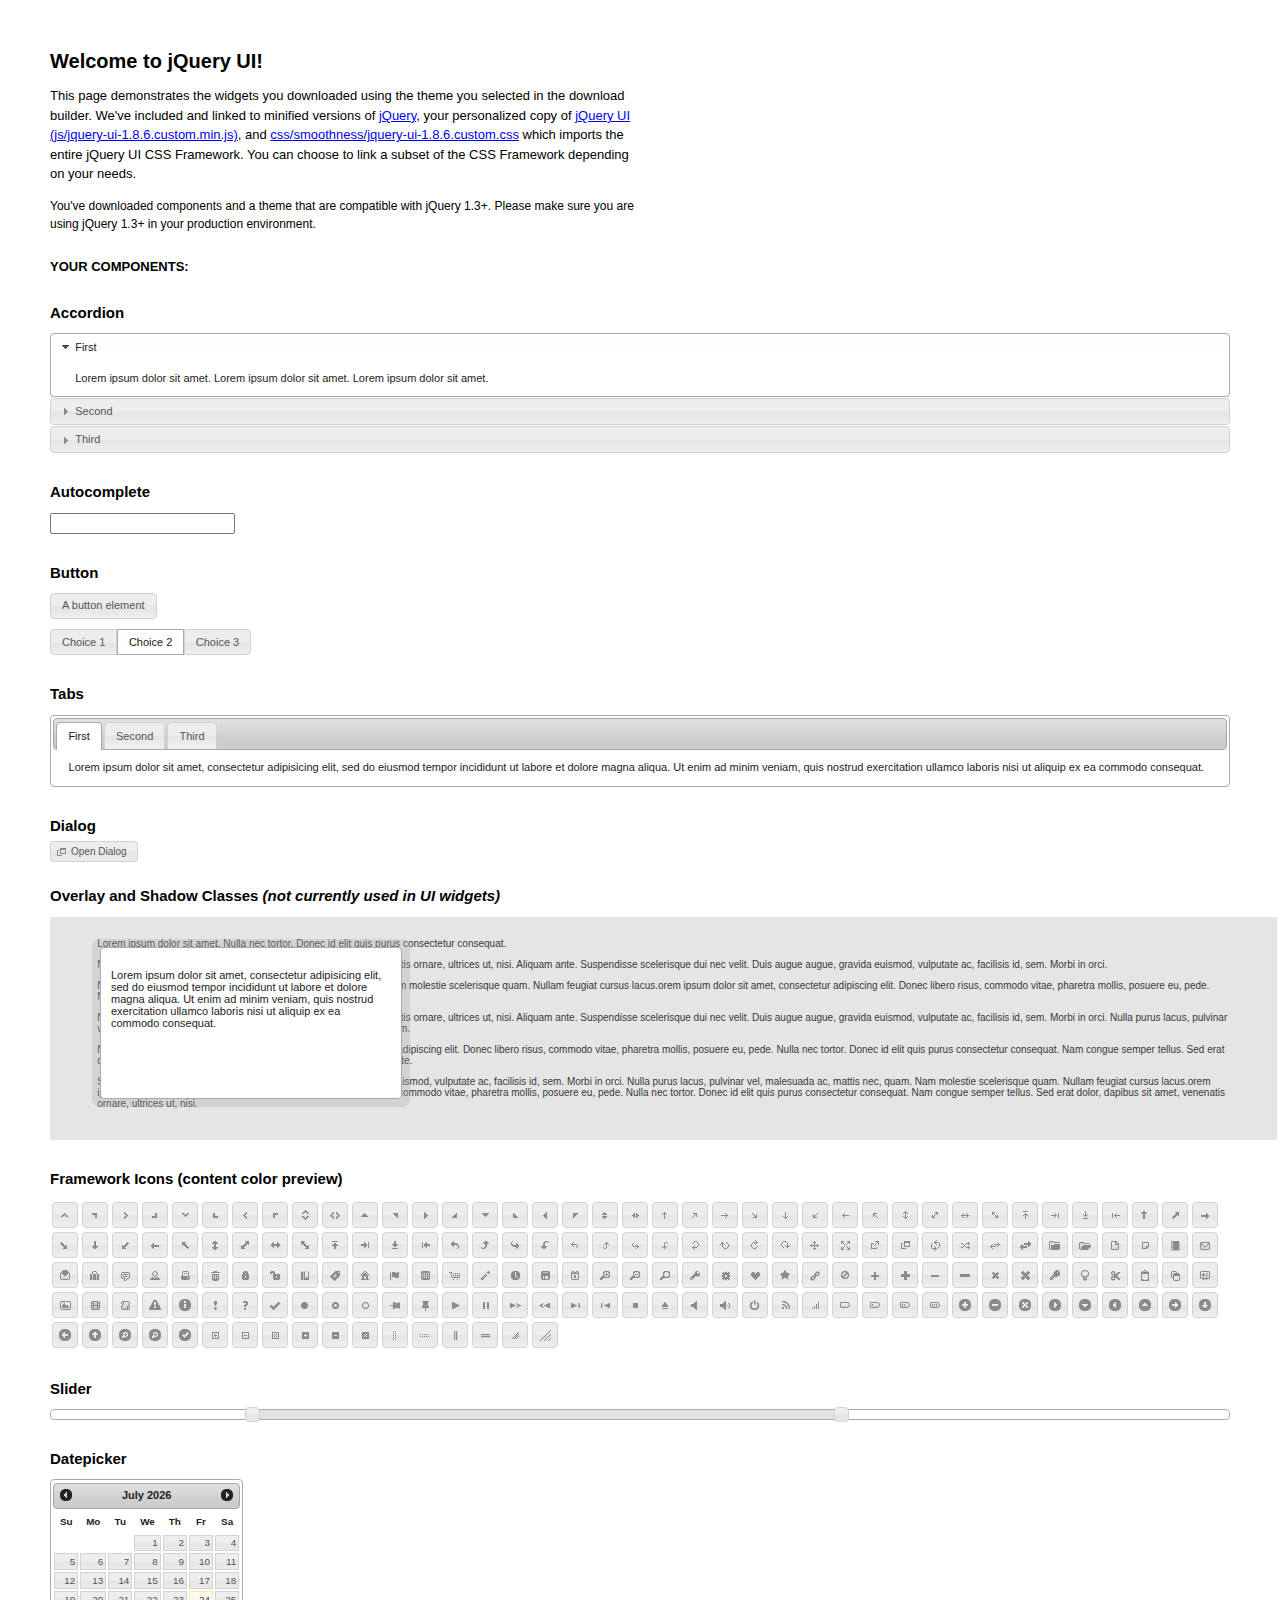
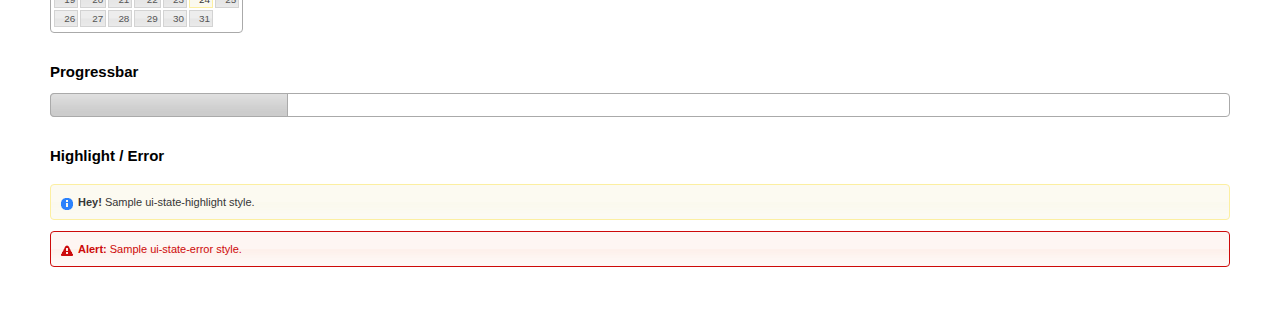
<file: master/web/apps/frontend/static/index.html>
<!DOCTYPE html>
<html>
	<head>
		<meta http-equiv="Content-Type" content="text/html; charset=iso-8859-1" />
		<title>jQuery UI Example Page</title>
		<link type="text/css" href="css/smoothness/jquery-ui-1.8.6.custom.css" rel="stylesheet" />	
		<script type="text/javascript" src="js/jquery-1.4.2.min.js"></script>
		<script type="text/javascript" src="js/jquery-ui-1.8.6.custom.min.js"></script>
		<script type="text/javascript">
			$(function(){

				// Accordion
				$("#accordion").accordion({ header: "h3" });

				//Autocomplete
				$("#autocomplete").autocomplete({
					source: ["c++", "java", "php", "coldfusion", "javascript", "asp", "ruby", "python", "c", "scala", "groovy", "haskell", "perl"]
				});

				// Button
				$("#button").button();
				$("#radioset").buttonset();

				// Tabs
				$('#tabs').tabs();
	

				// Dialog			
				$('#dialog').dialog({
					autoOpen: false,
					width: 600,
					buttons: {
						"Ok": function() { 
							$(this).dialog("close"); 
						}, 
						"Cancel": function() { 
							$(this).dialog("close"); 
						} 
					}
				});
				
				// Dialog Link
				$('#dialog_link').click(function(){
					$('#dialog').dialog('open');
					return false;
				});

				// Datepicker
				$('#datepicker').datepicker({
					inline: true
				});
				
				// Slider
				$('#slider').slider({
					range: true,
					values: [17, 67]
				});
				
				// Progressbar
				$("#progressbar").progressbar({
					value: 20 
				});
				
				//hover states on the static widgets
				$('#dialog_link, ul#icons li').hover(
					function() { $(this).addClass('ui-state-hover'); }, 
					function() { $(this).removeClass('ui-state-hover'); }
				);
				
			});
		</script>
		<style type="text/css">
			/*demo page css*/
			body{ font: 62.5% "Trebuchet MS", sans-serif; margin: 50px;}
			.demoHeaders { margin-top: 2em; }
			#dialog_link {padding: .4em 1em .4em 20px;text-decoration: none;position: relative;}
			#dialog_link span.ui-icon {margin: 0 5px 0 0;position: absolute;left: .2em;top: 50%;margin-top: -8px;}
			ul#icons {margin: 0; padding: 0;}
			ul#icons li {margin: 2px; position: relative; padding: 4px 0; cursor: pointer; float: left;  list-style: none;}
			ul#icons span.ui-icon {float: left; margin: 0 4px;}
		</style>	
	</head>
	<body>
	<h1>Welcome to jQuery UI!</h1>
	<p style="font-size: 1.3em; line-height: 1.5; margin: 1em 0; width: 50%;">This page demonstrates the widgets you downloaded using the theme you selected in the download builder. We've included and linked to minified versions of <a href="js/jquery-1.4.2.min.js">jQuery</a>, your personalized copy of <a href="js/jquery-ui-1.8.6.custom.min.js">jQuery UI (js/jquery-ui-1.8.6.custom.min.js)</a>, and <a href="css/smoothness/jquery-ui-1.8.6.custom.css">css/smoothness/jquery-ui-1.8.6.custom.css</a> which imports the entire jQuery UI CSS Framework. You can choose to link a subset of the CSS Framework depending on your needs. </p>
	<p style="font-size: 1.2em; line-height: 1.5; margin: 1em 0; width: 50%;">You've downloaded components and a theme that are compatible with jQuery 1.3+. Please make sure you are using jQuery 1.3+ in your production environment.</p>	

	<p style="font-weight: bold; margin: 2em 0 1em; font-size: 1.3em;">YOUR COMPONENTS:</p>
		
		<!-- Accordion -->
		<h2 class="demoHeaders">Accordion</h2>
		<div id="accordion">
			<div>
				<h3><a href="#">First</a></h3>
				<div>Lorem ipsum dolor sit amet. Lorem ipsum dolor sit amet. Lorem ipsum dolor sit amet.</div>
			</div>
			<div>
				<h3><a href="#">Second</a></h3>
				<div>Phasellus mattis tincidunt nibh.</div>
			</div>
			<div>
				<h3><a href="#">Third</a></h3>
				<div>Nam dui erat, auctor a, dignissim quis.</div>
			</div>
		</div>

		<!-- Autocomplete -->
		<h2 class="demoHeaders">Autocomplete</h2>
		<div>
			<input id="autocomplete" style="z-index: 100; position: relative" title="type &quot;a&quot;" />
		</div>
		

		<!-- Button -->
		<h2 class="demoHeaders">Button</h2>
		<button id="button">A button element</button>
		<form style="margin-top: 1em;">
			<div id="radioset">
				<input type="radio" id="radio1" name="radio" /><label for="radio1">Choice 1</label>
				<input type="radio" id="radio2" name="radio" checked="checked" /><label for="radio2">Choice 2</label>
				<input type="radio" id="radio3" name="radio" /><label for="radio3">Choice 3</label>
			</div>
		</form>
		
	
		<!-- Tabs -->
		<h2 class="demoHeaders">Tabs</h2>
		<div id="tabs">
			<ul>
				<li><a href="#tabs-1">First</a></li>
				<li><a href="#tabs-2">Second</a></li>
				<li><a href="#tabs-3">Third</a></li>
			</ul>
			<div id="tabs-1">Lorem ipsum dolor sit amet, consectetur adipisicing elit, sed do eiusmod tempor incididunt ut labore et dolore magna aliqua. Ut enim ad minim veniam, quis nostrud exercitation ullamco laboris nisi ut aliquip ex ea commodo consequat.</div>
			<div id="tabs-2">Phasellus mattis tincidunt nibh. Cras orci urna, blandit id, pretium vel, aliquet ornare, felis. Maecenas scelerisque sem non nisl. Fusce sed lorem in enim dictum bibendum.</div>
			<div id="tabs-3">Nam dui erat, auctor a, dignissim quis, sollicitudin eu, felis. Pellentesque nisi urna, interdum eget, sagittis et, consequat vestibulum, lacus. Mauris porttitor ullamcorper augue.</div>
		</div>
	
		<!-- Dialog NOTE: Dialog is not generated by UI in this demo so it can be visually styled in themeroller-->
		<h2 class="demoHeaders">Dialog</h2>
		<p><a href="#" id="dialog_link" class="ui-state-default ui-corner-all"><span class="ui-icon ui-icon-newwin"></span>Open Dialog</a></p>
		
		
		<h2 class="demoHeaders">Overlay and Shadow Classes <em>(not currently used in UI widgets)</em></h2>
		<div style="position: relative; width: 96%; height: 200px; padding:1% 4%; overflow:hidden;" class="fakewindowcontain">
			<p>Lorem ipsum dolor sit amet,  Nulla nec tortor. Donec id elit quis purus consectetur consequat. </p><p>Nam congue semper tellus. Sed erat dolor, dapibus sit amet, venenatis ornare, ultrices ut, nisi. Aliquam ante. Suspendisse scelerisque dui nec velit. Duis augue augue, gravida euismod, vulputate ac, facilisis id, sem. Morbi in orci. </p><p>Nulla purus lacus, pulvinar vel, malesuada ac, mattis nec, quam. Nam molestie scelerisque quam. Nullam feugiat cursus lacus.orem ipsum dolor sit amet, consectetur adipiscing elit. Donec libero risus, commodo vitae, pharetra mollis, posuere eu, pede. Nulla nec tortor. Donec id elit quis purus consectetur consequat. </p><p>Nam congue semper tellus. Sed erat dolor, dapibus sit amet, venenatis ornare, ultrices ut, nisi. Aliquam ante. Suspendisse scelerisque dui nec velit. Duis augue augue, gravida euismod, vulputate ac, facilisis id, sem. Morbi in orci. Nulla purus lacus, pulvinar vel, malesuada ac, mattis nec, quam. Nam molestie scelerisque quam. </p><p>Nullam feugiat cursus lacus.orem ipsum dolor sit amet, consectetur adipiscing elit. Donec libero risus, commodo vitae, pharetra mollis, posuere eu, pede. Nulla nec tortor. Donec id elit quis purus consectetur consequat. Nam congue semper tellus. Sed erat dolor, dapibus sit amet, venenatis ornare, ultrices ut, nisi. Aliquam ante. </p><p>Suspendisse scelerisque dui nec velit. Duis augue augue, gravida euismod, vulputate ac, facilisis id, sem. Morbi in orci. Nulla purus lacus, pulvinar vel, malesuada ac, mattis nec, quam. Nam molestie scelerisque quam. Nullam feugiat cursus lacus.orem ipsum dolor sit amet, consectetur adipiscing elit. Donec libero risus, commodo vitae, pharetra mollis, posuere eu, pede. Nulla nec tortor. Donec id elit quis purus consectetur consequat. Nam congue semper tellus. Sed erat dolor, dapibus sit amet, venenatis ornare, ultrices ut, nisi. </p>
			
			<!-- ui-dialog -->
			<div class="ui-overlay"><div class="ui-widget-overlay"></div><div class="ui-widget-shadow ui-corner-all" style="width: 302px; height: 152px; position: absolute; left: 50px; top: 30px;"></div></div>
			<div style="position: absolute; width: 280px; height: 130px;left: 50px; top: 30px; padding: 10px;" class="ui-widget ui-widget-content ui-corner-all">
				<div class="ui-dialog-content ui-widget-content" style="background: none; border: 0;">
					<p>Lorem ipsum dolor sit amet, consectetur adipisicing elit, sed do eiusmod tempor incididunt ut labore et dolore magna aliqua. Ut enim ad minim veniam, quis nostrud exercitation ullamco laboris nisi ut aliquip ex ea commodo consequat.</p>
				</div>
			</div>
		
		</div>

		
		<!-- ui-dialog -->
		<div id="dialog" title="Dialog Title">
			<p>Lorem ipsum dolor sit amet, consectetur adipisicing elit, sed do eiusmod tempor incididunt ut labore et dolore magna aliqua. Ut enim ad minim veniam, quis nostrud exercitation ullamco laboris nisi ut aliquip ex ea commodo consequat.</p>
		</div>
			
				
				
		<h2 class="demoHeaders">Framework Icons (content color preview)</h2>
		<ul id="icons" class="ui-widget ui-helper-clearfix">
		
		<li class="ui-state-default ui-corner-all" title=".ui-icon-carat-1-n"><span class="ui-icon ui-icon-carat-1-n"></span></li>
		<li class="ui-state-default ui-corner-all" title=".ui-icon-carat-1-ne"><span class="ui-icon ui-icon-carat-1-ne"></span></li>
		<li class="ui-state-default ui-corner-all" title=".ui-icon-carat-1-e"><span class="ui-icon ui-icon-carat-1-e"></span></li>
		
		<li class="ui-state-default ui-corner-all" title=".ui-icon-carat-1-se"><span class="ui-icon ui-icon-carat-1-se"></span></li>
		<li class="ui-state-default ui-corner-all" title=".ui-icon-carat-1-s"><span class="ui-icon ui-icon-carat-1-s"></span></li>
		<li class="ui-state-default ui-corner-all" title=".ui-icon-carat-1-sw"><span class="ui-icon ui-icon-carat-1-sw"></span></li>
		<li class="ui-state-default ui-corner-all" title=".ui-icon-carat-1-w"><span class="ui-icon ui-icon-carat-1-w"></span></li>
		<li class="ui-state-default ui-corner-all" title=".ui-icon-carat-1-nw"><span class="ui-icon ui-icon-carat-1-nw"></span></li>
		<li class="ui-state-default ui-corner-all" title=".ui-icon-carat-2-n-s"><span class="ui-icon ui-icon-carat-2-n-s"></span></li>
		<li class="ui-state-default ui-corner-all" title=".ui-icon-carat-2-e-w"><span class="ui-icon ui-icon-carat-2-e-w"></span></li>
		<li class="ui-state-default ui-corner-all" title=".ui-icon-triangle-1-n"><span class="ui-icon ui-icon-triangle-1-n"></span></li>
		<li class="ui-state-default ui-corner-all" title=".ui-icon-triangle-1-ne"><span class="ui-icon ui-icon-triangle-1-ne"></span></li>
		
		<li class="ui-state-default ui-corner-all" title=".ui-icon-triangle-1-e"><span class="ui-icon ui-icon-triangle-1-e"></span></li>
		<li class="ui-state-default ui-corner-all" title=".ui-icon-triangle-1-se"><span class="ui-icon ui-icon-triangle-1-se"></span></li>
		<li class="ui-state-default ui-corner-all" title=".ui-icon-triangle-1-s"><span class="ui-icon ui-icon-triangle-1-s"></span></li>
		<li class="ui-state-default ui-corner-all" title=".ui-icon-triangle-1-sw"><span class="ui-icon ui-icon-triangle-1-sw"></span></li>
		<li class="ui-state-default ui-corner-all" title=".ui-icon-triangle-1-w"><span class="ui-icon ui-icon-triangle-1-w"></span></li>
		<li class="ui-state-default ui-corner-all" title=".ui-icon-triangle-1-nw"><span class="ui-icon ui-icon-triangle-1-nw"></span></li>
		<li class="ui-state-default ui-corner-all" title=".ui-icon-triangle-2-n-s"><span class="ui-icon ui-icon-triangle-2-n-s"></span></li>
		<li class="ui-state-default ui-corner-all" title=".ui-icon-triangle-2-e-w"><span class="ui-icon ui-icon-triangle-2-e-w"></span></li>
		<li class="ui-state-default ui-corner-all" title=".ui-icon-arrow-1-n"><span class="ui-icon ui-icon-arrow-1-n"></span></li>
		
		<li class="ui-state-default ui-corner-all" title=".ui-icon-arrow-1-ne"><span class="ui-icon ui-icon-arrow-1-ne"></span></li>
		<li class="ui-state-default ui-corner-all" title=".ui-icon-arrow-1-e"><span class="ui-icon ui-icon-arrow-1-e"></span></li>
		<li class="ui-state-default ui-corner-all" title=".ui-icon-arrow-1-se"><span class="ui-icon ui-icon-arrow-1-se"></span></li>
		<li class="ui-state-default ui-corner-all" title=".ui-icon-arrow-1-s"><span class="ui-icon ui-icon-arrow-1-s"></span></li>
		<li class="ui-state-default ui-corner-all" title=".ui-icon-arrow-1-sw"><span class="ui-icon ui-icon-arrow-1-sw"></span></li>
		<li class="ui-state-default ui-corner-all" title=".ui-icon-arrow-1-w"><span class="ui-icon ui-icon-arrow-1-w"></span></li>
		<li class="ui-state-default ui-corner-all" title=".ui-icon-arrow-1-nw"><span class="ui-icon ui-icon-arrow-1-nw"></span></li>
		<li class="ui-state-default ui-corner-all" title=".ui-icon-arrow-2-n-s"><span class="ui-icon ui-icon-arrow-2-n-s"></span></li>
		<li class="ui-state-default ui-corner-all" title=".ui-icon-arrow-2-ne-sw"><span class="ui-icon ui-icon-arrow-2-ne-sw"></span></li>
		
		<li class="ui-state-default ui-corner-all" title=".ui-icon-arrow-2-e-w"><span class="ui-icon ui-icon-arrow-2-e-w"></span></li>
		<li class="ui-state-default ui-corner-all" title=".ui-icon-arrow-2-se-nw"><span class="ui-icon ui-icon-arrow-2-se-nw"></span></li>
		<li class="ui-state-default ui-corner-all" title=".ui-icon-arrowstop-1-n"><span class="ui-icon ui-icon-arrowstop-1-n"></span></li>
		<li class="ui-state-default ui-corner-all" title=".ui-icon-arrowstop-1-e"><span class="ui-icon ui-icon-arrowstop-1-e"></span></li>
		<li class="ui-state-default ui-corner-all" title=".ui-icon-arrowstop-1-s"><span class="ui-icon ui-icon-arrowstop-1-s"></span></li>
		<li class="ui-state-default ui-corner-all" title=".ui-icon-arrowstop-1-w"><span class="ui-icon ui-icon-arrowstop-1-w"></span></li>
		<li class="ui-state-default ui-corner-all" title=".ui-icon-arrowthick-1-n"><span class="ui-icon ui-icon-arrowthick-1-n"></span></li>
		<li class="ui-state-default ui-corner-all" title=".ui-icon-arrowthick-1-ne"><span class="ui-icon ui-icon-arrowthick-1-ne"></span></li>
		<li class="ui-state-default ui-corner-all" title=".ui-icon-arrowthick-1-e"><span class="ui-icon ui-icon-arrowthick-1-e"></span></li>
		
		<li class="ui-state-default ui-corner-all" title=".ui-icon-arrowthick-1-se"><span class="ui-icon ui-icon-arrowthick-1-se"></span></li>
		<li class="ui-state-default ui-corner-all" title=".ui-icon-arrowthick-1-s"><span class="ui-icon ui-icon-arrowthick-1-s"></span></li>
		<li class="ui-state-default ui-corner-all" title=".ui-icon-arrowthick-1-sw"><span class="ui-icon ui-icon-arrowthick-1-sw"></span></li>
		<li class="ui-state-default ui-corner-all" title=".ui-icon-arrowthick-1-w"><span class="ui-icon ui-icon-arrowthick-1-w"></span></li>
		<li class="ui-state-default ui-corner-all" title=".ui-icon-arrowthick-1-nw"><span class="ui-icon ui-icon-arrowthick-1-nw"></span></li>
		<li class="ui-state-default ui-corner-all" title=".ui-icon-arrowthick-2-n-s"><span class="ui-icon ui-icon-arrowthick-2-n-s"></span></li>
		<li class="ui-state-default ui-corner-all" title=".ui-icon-arrowthick-2-ne-sw"><span class="ui-icon ui-icon-arrowthick-2-ne-sw"></span></li>
		<li class="ui-state-default ui-corner-all" title=".ui-icon-arrowthick-2-e-w"><span class="ui-icon ui-icon-arrowthick-2-e-w"></span></li>
		<li class="ui-state-default ui-corner-all" title=".ui-icon-arrowthick-2-se-nw"><span class="ui-icon ui-icon-arrowthick-2-se-nw"></span></li>
		
		<li class="ui-state-default ui-corner-all" title=".ui-icon-arrowthickstop-1-n"><span class="ui-icon ui-icon-arrowthickstop-1-n"></span></li>
		<li class="ui-state-default ui-corner-all" title=".ui-icon-arrowthickstop-1-e"><span class="ui-icon ui-icon-arrowthickstop-1-e"></span></li>
		<li class="ui-state-default ui-corner-all" title=".ui-icon-arrowthickstop-1-s"><span class="ui-icon ui-icon-arrowthickstop-1-s"></span></li>
		<li class="ui-state-default ui-corner-all" title=".ui-icon-arrowthickstop-1-w"><span class="ui-icon ui-icon-arrowthickstop-1-w"></span></li>
		<li class="ui-state-default ui-corner-all" title=".ui-icon-arrowreturnthick-1-w"><span class="ui-icon ui-icon-arrowreturnthick-1-w"></span></li>
		<li class="ui-state-default ui-corner-all" title=".ui-icon-arrowreturnthick-1-n"><span class="ui-icon ui-icon-arrowreturnthick-1-n"></span></li>
		<li class="ui-state-default ui-corner-all" title=".ui-icon-arrowreturnthick-1-e"><span class="ui-icon ui-icon-arrowreturnthick-1-e"></span></li>
		<li class="ui-state-default ui-corner-all" title=".ui-icon-arrowreturnthick-1-s"><span class="ui-icon ui-icon-arrowreturnthick-1-s"></span></li>
		<li class="ui-state-default ui-corner-all" title=".ui-icon-arrowreturn-1-w"><span class="ui-icon ui-icon-arrowreturn-1-w"></span></li>
		
		<li class="ui-state-default ui-corner-all" title=".ui-icon-arrowreturn-1-n"><span class="ui-icon ui-icon-arrowreturn-1-n"></span></li>
		<li class="ui-state-default ui-corner-all" title=".ui-icon-arrowreturn-1-e"><span class="ui-icon ui-icon-arrowreturn-1-e"></span></li>
		<li class="ui-state-default ui-corner-all" title=".ui-icon-arrowreturn-1-s"><span class="ui-icon ui-icon-arrowreturn-1-s"></span></li>
		<li class="ui-state-default ui-corner-all" title=".ui-icon-arrowrefresh-1-w"><span class="ui-icon ui-icon-arrowrefresh-1-w"></span></li>
		<li class="ui-state-default ui-corner-all" title=".ui-icon-arrowrefresh-1-n"><span class="ui-icon ui-icon-arrowrefresh-1-n"></span></li>
		<li class="ui-state-default ui-corner-all" title=".ui-icon-arrowrefresh-1-e"><span class="ui-icon ui-icon-arrowrefresh-1-e"></span></li>
		<li class="ui-state-default ui-corner-all" title=".ui-icon-arrowrefresh-1-s"><span class="ui-icon ui-icon-arrowrefresh-1-s"></span></li>
		<li class="ui-state-default ui-corner-all" title=".ui-icon-arrow-4"><span class="ui-icon ui-icon-arrow-4"></span></li>
		<li class="ui-state-default ui-corner-all" title=".ui-icon-arrow-4-diag"><span class="ui-icon ui-icon-arrow-4-diag"></span></li>
		
		<li class="ui-state-default ui-corner-all" title=".ui-icon-extlink"><span class="ui-icon ui-icon-extlink"></span></li>
		<li class="ui-state-default ui-corner-all" title=".ui-icon-newwin"><span class="ui-icon ui-icon-newwin"></span></li>
		<li class="ui-state-default ui-corner-all" title=".ui-icon-refresh"><span class="ui-icon ui-icon-refresh"></span></li>
		<li class="ui-state-default ui-corner-all" title=".ui-icon-shuffle"><span class="ui-icon ui-icon-shuffle"></span></li>
		<li class="ui-state-default ui-corner-all" title=".ui-icon-transfer-e-w"><span class="ui-icon ui-icon-transfer-e-w"></span></li>
		<li class="ui-state-default ui-corner-all" title=".ui-icon-transferthick-e-w"><span class="ui-icon ui-icon-transferthick-e-w"></span></li>
		<li class="ui-state-default ui-corner-all" title=".ui-icon-folder-collapsed"><span class="ui-icon ui-icon-folder-collapsed"></span></li>
		<li class="ui-state-default ui-corner-all" title=".ui-icon-folder-open"><span class="ui-icon ui-icon-folder-open"></span></li>
		<li class="ui-state-default ui-corner-all" title=".ui-icon-document"><span class="ui-icon ui-icon-document"></span></li>
		
		<li class="ui-state-default ui-corner-all" title=".ui-icon-document-b"><span class="ui-icon ui-icon-document-b"></span></li>
		<li class="ui-state-default ui-corner-all" title=".ui-icon-note"><span class="ui-icon ui-icon-note"></span></li>
		<li class="ui-state-default ui-corner-all" title=".ui-icon-mail-closed"><span class="ui-icon ui-icon-mail-closed"></span></li>
		<li class="ui-state-default ui-corner-all" title=".ui-icon-mail-open"><span class="ui-icon ui-icon-mail-open"></span></li>
		<li class="ui-state-default ui-corner-all" title=".ui-icon-suitcase"><span class="ui-icon ui-icon-suitcase"></span></li>
		<li class="ui-state-default ui-corner-all" title=".ui-icon-comment"><span class="ui-icon ui-icon-comment"></span></li>
		<li class="ui-state-default ui-corner-all" title=".ui-icon-person"><span class="ui-icon ui-icon-person"></span></li>
		<li class="ui-state-default ui-corner-all" title=".ui-icon-print"><span class="ui-icon ui-icon-print"></span></li>
		<li class="ui-state-default ui-corner-all" title=".ui-icon-trash"><span class="ui-icon ui-icon-trash"></span></li>
		
		<li class="ui-state-default ui-corner-all" title=".ui-icon-locked"><span class="ui-icon ui-icon-locked"></span></li>
		<li class="ui-state-default ui-corner-all" title=".ui-icon-unlocked"><span class="ui-icon ui-icon-unlocked"></span></li>
		<li class="ui-state-default ui-corner-all" title=".ui-icon-bookmark"><span class="ui-icon ui-icon-bookmark"></span></li>
		<li class="ui-state-default ui-corner-all" title=".ui-icon-tag"><span class="ui-icon ui-icon-tag"></span></li>
		<li class="ui-state-default ui-corner-all" title=".ui-icon-home"><span class="ui-icon ui-icon-home"></span></li>
		<li class="ui-state-default ui-corner-all" title=".ui-icon-flag"><span class="ui-icon ui-icon-flag"></span></li>
		<li class="ui-state-default ui-corner-all" title=".ui-icon-calculator"><span class="ui-icon ui-icon-calculator"></span></li>
		<li class="ui-state-default ui-corner-all" title=".ui-icon-cart"><span class="ui-icon ui-icon-cart"></span></li>
		<li class="ui-state-default ui-corner-all" title=".ui-icon-pencil"><span class="ui-icon ui-icon-pencil"></span></li>
		
		<li class="ui-state-default ui-corner-all" title=".ui-icon-clock"><span class="ui-icon ui-icon-clock"></span></li>
		<li class="ui-state-default ui-corner-all" title=".ui-icon-disk"><span class="ui-icon ui-icon-disk"></span></li>
		<li class="ui-state-default ui-corner-all" title=".ui-icon-calendar"><span class="ui-icon ui-icon-calendar"></span></li>
		<li class="ui-state-default ui-corner-all" title=".ui-icon-zoomin"><span class="ui-icon ui-icon-zoomin"></span></li>
		<li class="ui-state-default ui-corner-all" title=".ui-icon-zoomout"><span class="ui-icon ui-icon-zoomout"></span></li>
		<li class="ui-state-default ui-corner-all" title=".ui-icon-search"><span class="ui-icon ui-icon-search"></span></li>
		<li class="ui-state-default ui-corner-all" title=".ui-icon-wrench"><span class="ui-icon ui-icon-wrench"></span></li>
		<li class="ui-state-default ui-corner-all" title=".ui-icon-gear"><span class="ui-icon ui-icon-gear"></span></li>
		<li class="ui-state-default ui-corner-all" title=".ui-icon-heart"><span class="ui-icon ui-icon-heart"></span></li>
		
		<li class="ui-state-default ui-corner-all" title=".ui-icon-star"><span class="ui-icon ui-icon-star"></span></li>
		<li class="ui-state-default ui-corner-all" title=".ui-icon-link"><span class="ui-icon ui-icon-link"></span></li>
		<li class="ui-state-default ui-corner-all" title=".ui-icon-cancel"><span class="ui-icon ui-icon-cancel"></span></li>
		<li class="ui-state-default ui-corner-all" title=".ui-icon-plus"><span class="ui-icon ui-icon-plus"></span></li>
		<li class="ui-state-default ui-corner-all" title=".ui-icon-plusthick"><span class="ui-icon ui-icon-plusthick"></span></li>
		<li class="ui-state-default ui-corner-all" title=".ui-icon-minus"><span class="ui-icon ui-icon-minus"></span></li>
		<li class="ui-state-default ui-corner-all" title=".ui-icon-minusthick"><span class="ui-icon ui-icon-minusthick"></span></li>
		<li class="ui-state-default ui-corner-all" title=".ui-icon-close"><span class="ui-icon ui-icon-close"></span></li>
		<li class="ui-state-default ui-corner-all" title=".ui-icon-closethick"><span class="ui-icon ui-icon-closethick"></span></li>
		
		<li class="ui-state-default ui-corner-all" title=".ui-icon-key"><span class="ui-icon ui-icon-key"></span></li>
		<li class="ui-state-default ui-corner-all" title=".ui-icon-lightbulb"><span class="ui-icon ui-icon-lightbulb"></span></li>
		<li class="ui-state-default ui-corner-all" title=".ui-icon-scissors"><span class="ui-icon ui-icon-scissors"></span></li>
		<li class="ui-state-default ui-corner-all" title=".ui-icon-clipboard"><span class="ui-icon ui-icon-clipboard"></span></li>
		<li class="ui-state-default ui-corner-all" title=".ui-icon-copy"><span class="ui-icon ui-icon-copy"></span></li>
		<li class="ui-state-default ui-corner-all" title=".ui-icon-contact"><span class="ui-icon ui-icon-contact"></span></li>
		<li class="ui-state-default ui-corner-all" title=".ui-icon-image"><span class="ui-icon ui-icon-image"></span></li>
		<li class="ui-state-default ui-corner-all" title=".ui-icon-video"><span class="ui-icon ui-icon-video"></span></li>
		<li class="ui-state-default ui-corner-all" title=".ui-icon-script"><span class="ui-icon ui-icon-script"></span></li>
		<li class="ui-state-default ui-corner-all" title=".ui-icon-alert"><span class="ui-icon ui-icon-alert"></span></li>
		
		<li class="ui-state-default ui-corner-all" title=".ui-icon-info"><span class="ui-icon ui-icon-info"></span></li>
		<li class="ui-state-default ui-corner-all" title=".ui-icon-notice"><span class="ui-icon ui-icon-notice"></span></li>
		<li class="ui-state-default ui-corner-all" title=".ui-icon-help"><span class="ui-icon ui-icon-help"></span></li>
		<li class="ui-state-default ui-corner-all" title=".ui-icon-check"><span class="ui-icon ui-icon-check"></span></li>
		<li class="ui-state-default ui-corner-all" title=".ui-icon-bullet"><span class="ui-icon ui-icon-bullet"></span></li>
		<li class="ui-state-default ui-corner-all" title=".ui-icon-radio-off"><span class="ui-icon ui-icon-radio-off"></span></li>
		<li class="ui-state-default ui-corner-all" title=".ui-icon-radio-on"><span class="ui-icon ui-icon-radio-on"></span></li>
		<li class="ui-state-default ui-corner-all" title=".ui-icon-pin-w"><span class="ui-icon ui-icon-pin-w"></span></li>
		<li class="ui-state-default ui-corner-all" title=".ui-icon-pin-s"><span class="ui-icon ui-icon-pin-s"></span></li>
		<li class="ui-state-default ui-corner-all" title=".ui-icon-play"><span class="ui-icon ui-icon-play"></span></li>
		<li class="ui-state-default ui-corner-all" title=".ui-icon-pause"><span class="ui-icon ui-icon-pause"></span></li>
		
		<li class="ui-state-default ui-corner-all" title=".ui-icon-seek-next"><span class="ui-icon ui-icon-seek-next"></span></li>
		<li class="ui-state-default ui-corner-all" title=".ui-icon-seek-prev"><span class="ui-icon ui-icon-seek-prev"></span></li>
		<li class="ui-state-default ui-corner-all" title=".ui-icon-seek-end"><span class="ui-icon ui-icon-seek-end"></span></li>
		<li class="ui-state-default ui-corner-all" title=".ui-icon-seek-first"><span class="ui-icon ui-icon-seek-first"></span></li>
		<li class="ui-state-default ui-corner-all" title=".ui-icon-stop"><span class="ui-icon ui-icon-stop"></span></li>
		<li class="ui-state-default ui-corner-all" title=".ui-icon-eject"><span class="ui-icon ui-icon-eject"></span></li>
		<li class="ui-state-default ui-corner-all" title=".ui-icon-volume-off"><span class="ui-icon ui-icon-volume-off"></span></li>
		<li class="ui-state-default ui-corner-all" title=".ui-icon-volume-on"><span class="ui-icon ui-icon-volume-on"></span></li>
		<li class="ui-state-default ui-corner-all" title=".ui-icon-power"><span class="ui-icon ui-icon-power"></span></li>
		
		<li class="ui-state-default ui-corner-all" title=".ui-icon-signal-diag"><span class="ui-icon ui-icon-signal-diag"></span></li>
		<li class="ui-state-default ui-corner-all" title=".ui-icon-signal"><span class="ui-icon ui-icon-signal"></span></li>
		<li class="ui-state-default ui-corner-all" title=".ui-icon-battery-0"><span class="ui-icon ui-icon-battery-0"></span></li>
		<li class="ui-state-default ui-corner-all" title=".ui-icon-battery-1"><span class="ui-icon ui-icon-battery-1"></span></li>
		<li class="ui-state-default ui-corner-all" title=".ui-icon-battery-2"><span class="ui-icon ui-icon-battery-2"></span></li>
		<li class="ui-state-default ui-corner-all" title=".ui-icon-battery-3"><span class="ui-icon ui-icon-battery-3"></span></li>
		<li class="ui-state-default ui-corner-all" title=".ui-icon-circle-plus"><span class="ui-icon ui-icon-circle-plus"></span></li>
		<li class="ui-state-default ui-corner-all" title=".ui-icon-circle-minus"><span class="ui-icon ui-icon-circle-minus"></span></li>
		<li class="ui-state-default ui-corner-all" title=".ui-icon-circle-close"><span class="ui-icon ui-icon-circle-close"></span></li>
		
		<li class="ui-state-default ui-corner-all" title=".ui-icon-circle-triangle-e"><span class="ui-icon ui-icon-circle-triangle-e"></span></li>
		<li class="ui-state-default ui-corner-all" title=".ui-icon-circle-triangle-s"><span class="ui-icon ui-icon-circle-triangle-s"></span></li>
		<li class="ui-state-default ui-corner-all" title=".ui-icon-circle-triangle-w"><span class="ui-icon ui-icon-circle-triangle-w"></span></li>
		<li class="ui-state-default ui-corner-all" title=".ui-icon-circle-triangle-n"><span class="ui-icon ui-icon-circle-triangle-n"></span></li>
		<li class="ui-state-default ui-corner-all" title=".ui-icon-circle-arrow-e"><span class="ui-icon ui-icon-circle-arrow-e"></span></li>
		<li class="ui-state-default ui-corner-all" title=".ui-icon-circle-arrow-s"><span class="ui-icon ui-icon-circle-arrow-s"></span></li>
		<li class="ui-state-default ui-corner-all" title=".ui-icon-circle-arrow-w"><span class="ui-icon ui-icon-circle-arrow-w"></span></li>
		<li class="ui-state-default ui-corner-all" title=".ui-icon-circle-arrow-n"><span class="ui-icon ui-icon-circle-arrow-n"></span></li>
		<li class="ui-state-default ui-corner-all" title=".ui-icon-circle-zoomin"><span class="ui-icon ui-icon-circle-zoomin"></span></li>
		
		<li class="ui-state-default ui-corner-all" title=".ui-icon-circle-zoomout"><span class="ui-icon ui-icon-circle-zoomout"></span></li>
		<li class="ui-state-default ui-corner-all" title=".ui-icon-circle-check"><span class="ui-icon ui-icon-circle-check"></span></li>
		<li class="ui-state-default ui-corner-all" title=".ui-icon-circlesmall-plus"><span class="ui-icon ui-icon-circlesmall-plus"></span></li>
		<li class="ui-state-default ui-corner-all" title=".ui-icon-circlesmall-minus"><span class="ui-icon ui-icon-circlesmall-minus"></span></li>
		<li class="ui-state-default ui-corner-all" title=".ui-icon-circlesmall-close"><span class="ui-icon ui-icon-circlesmall-close"></span></li>
		<li class="ui-state-default ui-corner-all" title=".ui-icon-squaresmall-plus"><span class="ui-icon ui-icon-squaresmall-plus"></span></li>
		<li class="ui-state-default ui-corner-all" title=".ui-icon-squaresmall-minus"><span class="ui-icon ui-icon-squaresmall-minus"></span></li>
		<li class="ui-state-default ui-corner-all" title=".ui-icon-squaresmall-close"><span class="ui-icon ui-icon-squaresmall-close"></span></li>
		<li class="ui-state-default ui-corner-all" title=".ui-icon-grip-dotted-vertical"><span class="ui-icon ui-icon-grip-dotted-vertical"></span></li>
		
		<li class="ui-state-default ui-corner-all" title=".ui-icon-grip-dotted-horizontal"><span class="ui-icon ui-icon-grip-dotted-horizontal"></span></li>
		<li class="ui-state-default ui-corner-all" title=".ui-icon-grip-solid-vertical"><span class="ui-icon ui-icon-grip-solid-vertical"></span></li>
		<li class="ui-state-default ui-corner-all" title=".ui-icon-grip-solid-horizontal"><span class="ui-icon ui-icon-grip-solid-horizontal"></span></li>
		<li class="ui-state-default ui-corner-all" title=".ui-icon-gripsmall-diagonal-se"><span class="ui-icon ui-icon-gripsmall-diagonal-se"></span></li>
		<li class="ui-state-default ui-corner-all" title=".ui-icon-grip-diagonal-se"><span class="ui-icon ui-icon-grip-diagonal-se"></span></li>
		</ul>

	
		<!-- Slider -->
		<h2 class="demoHeaders">Slider</h2>
		<div id="slider"></div>
	
		<!-- Datepicker -->
		<h2 class="demoHeaders">Datepicker</h2>
		<div id="datepicker"></div>
	
		<!-- Progressbar -->
		<h2 class="demoHeaders">Progressbar</h2>	
		<div id="progressbar"></div>
			
		<!-- Highlight / Error -->
		<h2 class="demoHeaders">Highlight / Error</h2>
		<div class="ui-widget">
			<div class="ui-state-highlight ui-corner-all" style="margin-top: 20px; padding: 0 .7em;"> 
				<p><span class="ui-icon ui-icon-info" style="float: left; margin-right: .3em;"></span>
				<strong>Hey!</strong> Sample ui-state-highlight style.</p>
			</div>
		</div>
		<br/>
		<div class="ui-widget">
			<div class="ui-state-error ui-corner-all" style="padding: 0 .7em;"> 
				<p><span class="ui-icon ui-icon-alert" style="float: left; margin-right: .3em;"></span> 
				<strong>Alert:</strong> Sample ui-state-error style.</p>
			</div>
		</div>

	</body>
</html>
</file>
